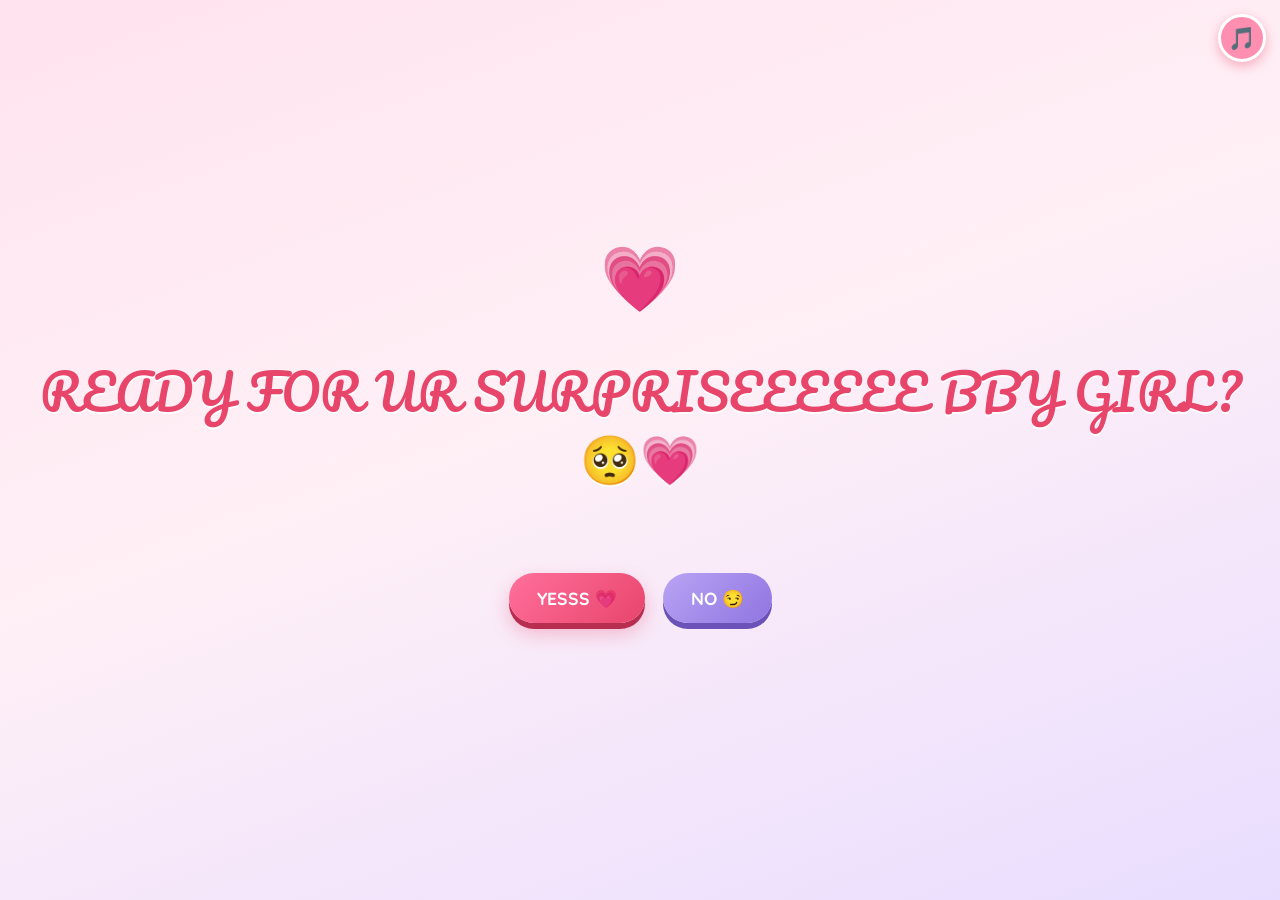
<file: index.html>
<!DOCTYPE html>
<html lang="en">
<head>
<meta charset="utf-8">
<meta name="viewport" content="width=device-width, initial-scale=1, viewport-fit=cover">
<title>A Surprise For You 💗</title>
<link href="https://fonts.googleapis.com/css2?family=Pacifico&family=Quicksand:wght@500;700&family=Caveat:wght@500;700&display=swap" rel="stylesheet">
<link rel="stylesheet" href="style.css">
</head>
<body data-page="1">
<div id="bg"></div>
<button id="music" aria-label="Toggle music">🎵</button>

<main class="page on c" id="p1">
  <div class="big">💗</div>
  <h1 id="q">READY FOR UR SURPRISEEEEEE BBY GIRL? 🥺💗</h1>
  <div id="btns">
    <button class="btn" id="yes">YESSS 💗</button>
    <button class="btn no" id="no">NO 😏</button>
  </div>
</main>

<script src="config.js"></script>
<script src="app.js"></script>
<script>
/* ---------- PAGE 1 ---------- */
const q=$('q'), yes=$('yes'), no=$('no');
yes.onclick = e => {
  state.yes++; save(); burst(e.clientX||innerWidth/2, e.clientY||innerHeight/2, 8);
  if(state.yes<=2){ q.textContent = YES_TEXTS[state.yes-1]; jump(yes); yes.classList.add('pulse'); }   // cheeky: hops away after each click
  else go(2);
};
function dodge(e){
  e.preventDefault(); state.noMoves++; save(); jump(no);
  if(state.noMoves>=20){                                  // ~20 playful moves, then the question changes
    state.noMoves=0; state.noStage=Math.min(state.noStage+1,3);
    q.textContent = NO_TEXTS[state.noStage-1];
    yes.style.setProperty('--g', 1+state.noStage*.18); save();    // YES gets a bit bigger each time 😏
  }
}
['mouseenter','touchstart','click'].forEach(ev => no.addEventListener(ev, dodge, {passive:false}));


if(state.noStage){ q.textContent = NO_TEXTS[state.noStage-1]; yes.style.setProperty('--g', 1+state.noStage*.18); }

</script>
</body>
</html>
</file>
<file: style.css>
:root{--pink:#ff8fb1;--baby:#ffd6e4;--lav:#d9c8ff;--red:#e8456b;--ink:#7a2a48;--cream:#fff8fb}
*{box-sizing:border-box;margin:0}
html,body{min-height:100%;overflow-x:hidden}
body{font-family:Quicksand,system-ui,sans-serif;color:var(--ink);background:linear-gradient(160deg,#ffe3ee,#fff0f6 45%,#e9ddff);background-attachment:fixed;-webkit-tap-highlight-color:transparent}
h1,h2{font-family:Pacifico,cursive;font-weight:400;line-height:1.35;color:var(--red);text-shadow:0 2px 0 #fff}
h1{font-size:clamp(1.7rem,7vw,3rem)}h2{font-size:clamp(1.4rem,5.5vw,2.2rem);margin-bottom:18px}
#bg{position:fixed;inset:0;pointer-events:none;overflow:hidden;z-index:0}
.fh{position:absolute;bottom:-40px;animation:rise linear forwards;opacity:.8}
@keyframes rise{to{transform:translateY(-115vh) rotate(25deg);opacity:0}}
.page{display:none;position:relative;z-index:1;min-height:100vh;min-height:100svh;padding:24px 16px;text-align:center}
.page.on{display:block;animation:pin .7s ease both}
.c,.page.on.c{display:flex;flex-direction:column;align-items:center;justify-content:center;gap:22px;width:100%}
@keyframes pin{from{opacity:0;transform:scale(.96) translateY(14px)}}
.btn{font:700 1.1rem Quicksand,sans-serif;border:0;border-radius:999px;padding:14px 28px;cursor:pointer;color:#fff;background:linear-gradient(135deg,#ff6f9c,#e8456b);box-shadow:0 6px 0 #b82e51,0 10px 20px #e8456b55;transition:transform .2s,left .35s,top .35s;touch-action:manipulation}
.btn:hover{transform:translateY(-3px) scale(1.05)}.btn:active{transform:translateY(4px);box-shadow:0 2px 0 #b82e51}
.btn.no{background:linear-gradient(135deg,#b9a4f5,#8f74e0);box-shadow:0 6px 0 #6b52b8}
#btns{display:flex;gap:18px;flex-wrap:wrap;justify-content:center;align-items:center;min-height:130px}
#yes{font-size:calc(1.1rem*var(--g,1))}
.pulse{animation:wig 1s infinite}@keyframes wig{50%{transform:rotate(-3deg) scale(1.05)}}
#q{min-height:3.6em;display:flex;align-items:center;justify-content:center;text-align:center;max-width:100%}
.big{font-size:4rem;animation:bob 2s ease-in-out infinite}@keyframes bob{50%{transform:translateY(-10px)}}
.burst{position:fixed;font-size:1.8rem;pointer-events:none;z-index:50;animation:bst 1.2s ease-out forwards}
@keyframes bst{to{transform:translate(var(--dx),var(--dy)) scale(1.4);opacity:0}}
#music{position:fixed;right:14px;top:max(14px,env(safe-area-inset-top));z-index:60;width:48px;height:48px;border-radius:50%;border:3px solid #fff;background:var(--pink);font-size:1.4rem;cursor:pointer;box-shadow:0 4px 12px #e8456b66}
/* page 2 */
.scene{width:min(94vw,460px);filter:drop-shadow(0 12px 18px #e8456b33)}
.scene .fl{animation:bob 2.4s ease-in-out infinite}.scene .fl2{animation:bob 3s .6s ease-in-out infinite}
/* page 3 */
#hero{position:relative;padding:30px 0 10px}
.bal{position:absolute;bottom:-60px;font-size:2.6rem;animation:rise 9s linear infinite;opacity:.9}
.conf{position:fixed;top:-20px;width:9px;height:14px;z-index:40;pointer-events:none;animation:fall linear forwards}
@keyframes fall{to{transform:translateY(110vh) rotate(720deg)}}
section{max-width:760px;margin:0 auto;padding:46px 0 10px}
.sub{font-family:Caveat,cursive;font-size:clamp(1.4rem,5vw,2rem);font-weight:700;margin-top:12px}
.envw{width:min(92vw,400px);margin:0 auto}
.env{position:relative;height:190px;cursor:pointer;margin-top:30px}
.env .bk{position:absolute;inset:0;background:#ff9fbd;border-radius:12px;box-shadow:0 10px 24px #e8456b44}
.env .fr{position:absolute;inset:0;border-radius:12px;background:linear-gradient(to top right,#ffb6cc 49.5%,transparent 50%) left/50% 100% no-repeat,linear-gradient(to top left,#ffb6cc 49.5%,transparent 50%) right/50% 100% no-repeat;z-index:3}
.env .fp{position:absolute;left:0;right:0;top:0;height:60%;background:#ff7da5;clip-path:polygon(0 0,100% 0,50% 100%);transform-origin:top;transition:transform .7s,z-index 0s .35s;z-index:4;border-radius:12px 12px 0 0}
.env .seal{position:absolute;left:50%;top:48%;transform:translate(-50%,-50%);font-size:2.2rem;z-index:5;transition:opacity .3s}
.env.open .fp{transform:rotateX(180deg);z-index:1}.env.open .seal{opacity:0}
.hint{font-family:Caveat,cursive;font-size:1.5rem;margin-top:10px}
.letter{max-height:0;opacity:0;overflow:hidden;transform:translateY(60px);transition:max-height 1.4s ease,opacity .8s .2s,transform 1.2s ease;margin-top:-10px;position:relative;z-index:2}
.letter.show{max-height:9000px;opacity:1;transform:none}
.paper{margin-top:-6px;padding:28px 24px;text-align:left;border-radius:6px 6px 14px 14px;font-family:Caveat,cursive;font-size:clamp(1.3rem,4.6vw,1.65rem);font-weight:500;line-height:34px;white-space:pre-wrap;overflow-wrap:anywhere;color:#5c2740;background:repeating-linear-gradient(transparent 0 33px,#f7c6d7 33px 34px),#fffdf8;box-shadow:0 12px 26px #e8456b33;outline:none}
.paper p{margin-bottom:14px}
.gal{display:grid;grid-template-columns:repeat(2,1fr);gap:14px}
@media(min-width:800px){.gal{grid-template-columns:repeat(3,1fr);gap:22px}}
.gal figure{background:#fff;padding:8px 8px 12px;border-radius:18px;box-shadow:0 8px 18px #e8456b33;transition:transform .3s;overflow:hidden}
.gal figure:nth-child(odd){transform:rotate(-2deg)}.gal figure:nth-child(even){transform:rotate(2deg)}
.gal figure:hover{transform:scale(1.05) rotate(0);z-index:2}
.ph{position:relative;aspect-ratio:1;border-radius:12px;overflow:hidden;display:grid;place-items:center;font-size:2.6rem;background:linear-gradient(135deg,var(--baby),var(--lav))}
.ph img{position:absolute;inset:0;width:100%;height:100%;object-fit:cover;transition:transform .5s}
figure:hover .ph img{transform:scale(1.12)}
figcaption{font-family:Caveat,cursive;font-size:1.25rem;font-weight:700;margin-top:6px}
.why{font-size:clamp(1.3rem,5vw,1.9rem);margin-top:24px;font-weight:700}
.cake{width:min(94vw,440px);margin:30px auto 0;position:relative}
.candles{display:flex;justify-content:center;gap:16px;height:54px;align-items:flex-end}
.candle{width:10px;height:30px;border-radius:4px;background:repeating-linear-gradient(45deg,#fff 0 5px,#ff8fb1 5px 10px);position:relative}
.candle:before{content:"";position:absolute;left:50%;top:-18px;width:12px;height:18px;margin-left:-6px;background:radial-gradient(#fff6a8,#ffb23d);border-radius:50% 50% 50% 50%/65% 65% 35% 35%;animation:fl .5s ease-in-out infinite alternate;box-shadow:0 0 14px #ffd36a}
@keyframes fl{to{transform:scale(.88,1.1) rotate(5deg)}}
.layer{position:relative;margin:0 auto -4px;padding:22px 14px 14px;border-radius:18px;font-weight:700;font-size:clamp(.85rem,3.4vw,1.05rem);line-height:1.35;color:#6b2342;box-shadow:0 6px 12px #e8456b2e;background-image:radial-gradient(circle,#ff4d85 2px,transparent 3px),radial-gradient(circle,#7cc7ff 2px,transparent 3px),radial-gradient(circle,#ffd23d 2px,transparent 3px);background-size:41px 29px,53px 37px,67px 31px;background-position:5px 8px,20px 20px,33px 3px;background-color:var(--bg)}
.layer:before{content:"";position:absolute;left:0;right:0;top:-3px;height:14px;background:radial-gradient(circle at 12px 0,#fff 11px,transparent 12px) 0 0/24px 14px repeat-x;filter:drop-shadow(0 2px 1px #e8456b22)}
/* cake stack: top layer is the smallest, bottom layer is the biggest */
.l1{width:46%;--bg:#ffc2d6}.l2{width:57%;--bg:#fff1cf}.l3{width:68%;--bg:#e5d6ff}
.l4{width:79%;--bg:#ffc2d6}.l5{width:90%;--bg:#fff1cf}.l6{width:100%;--bg:#e5d6ff}
.plate{height:14px;border-radius:50%;background:#fff;box-shadow:0 6px 12px #e8456b33;width:108%;margin:2px -4%}
.deco{position:absolute;font-size:1.5rem;animation:bob 2.5s ease-in-out infinite}
footer{padding:40px 0 30px;font-family:Caveat,cursive;font-size:1.6rem}
@media(prefers-reduced-motion:reduce){*{animation-duration:.01s!important;transition-duration:.01s!important}}
body.leave .page.on{animation:pout .45s ease forwards}@keyframes pout{to{opacity:0;transform:scale(1.04) translateY(-14px)}}
</file>
